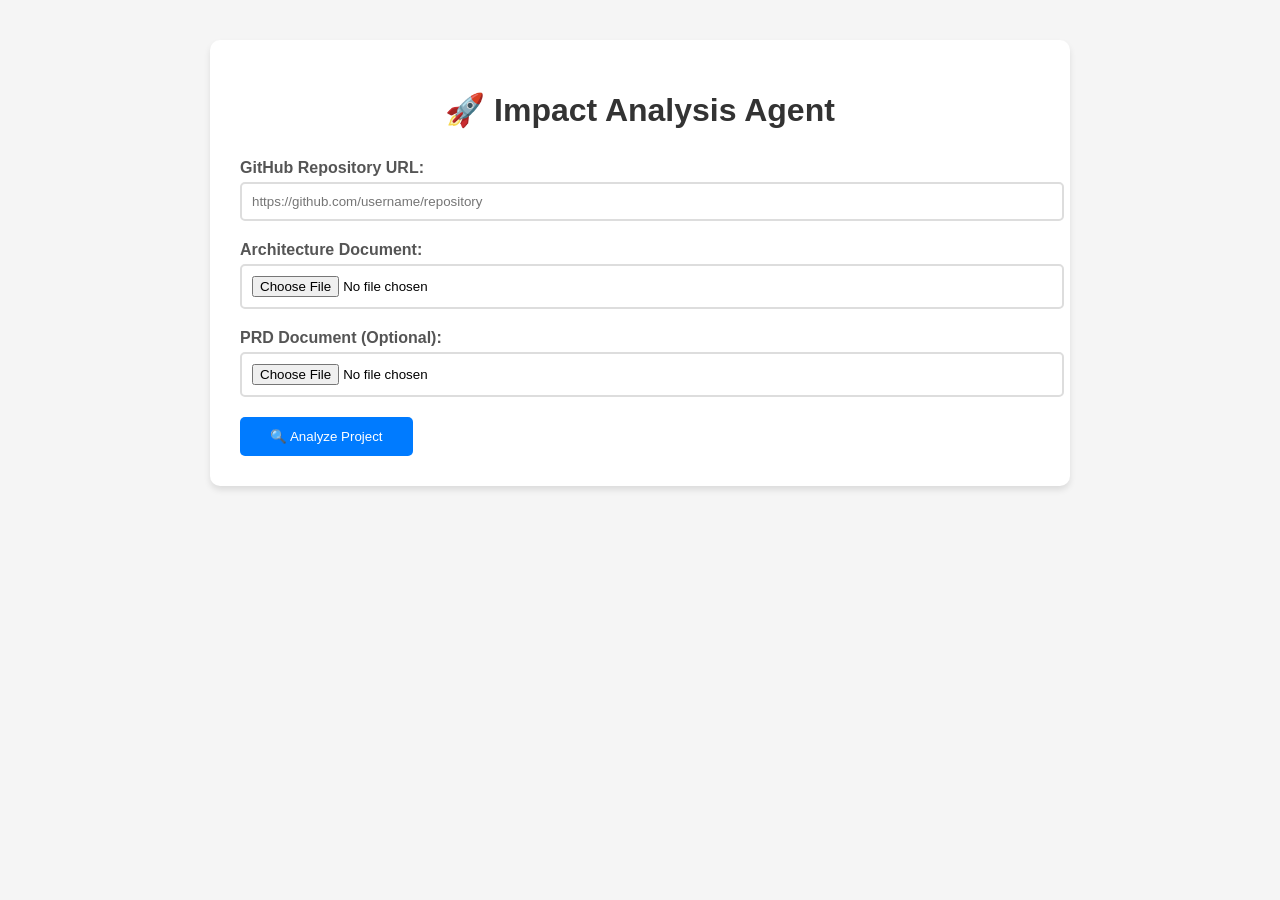
<file: static/index.html>
<!DOCTYPE html>
<html lang="en">
<head>
    <meta charset="UTF-8">
    <meta name="viewport" content="width=device-width, initial-scale=1.0">
    <title>Impact Analysis Agent</title>
    <link rel="stylesheet" href="style.css">
</head>
<body>
    <div class="container">
        <h1>🚀 Impact Analysis Agent</h1>
        <form id="analysisForm">
            <div class="form-group">
                <label for="repoUrl">GitHub Repository URL:</label>
                <input type="url" id="repoUrl" placeholder="https://github.com/username/repository" required>
            </div>
            <div class="form-group">
                <label for="archFile">Architecture Document:</label>
                <input type="file" id="archFile" accept=".pdf,.doc,.docx,.txt" required>
            </div>
            <div class="form-group">
                <label for="prdFile">PRD Document (Optional):</label>
                <input type="file" id="prdFile" accept=".pdf,.doc,.docx,.txt">
            </div>
            <button type="submit" id="analyzeBtn">🔍 Analyze Project</button>
        </form>
        <div id="status"></div>
        <div id="results" style="display: none;">
            <h3>📋 Analysis Results</h3>
            <div>
                <button class="btn-small" onclick="downloadDocument('prompt', 'txt')">Download TXT</button>
                <button class="btn-small" onclick="downloadDocument('prompt', 'pdf')">Download PDF</button>
            </div>
            <div id="analysisContent"></div>
        </div>
    </div>
    <script src="script.js"></script>
</body>
</html>
</file>
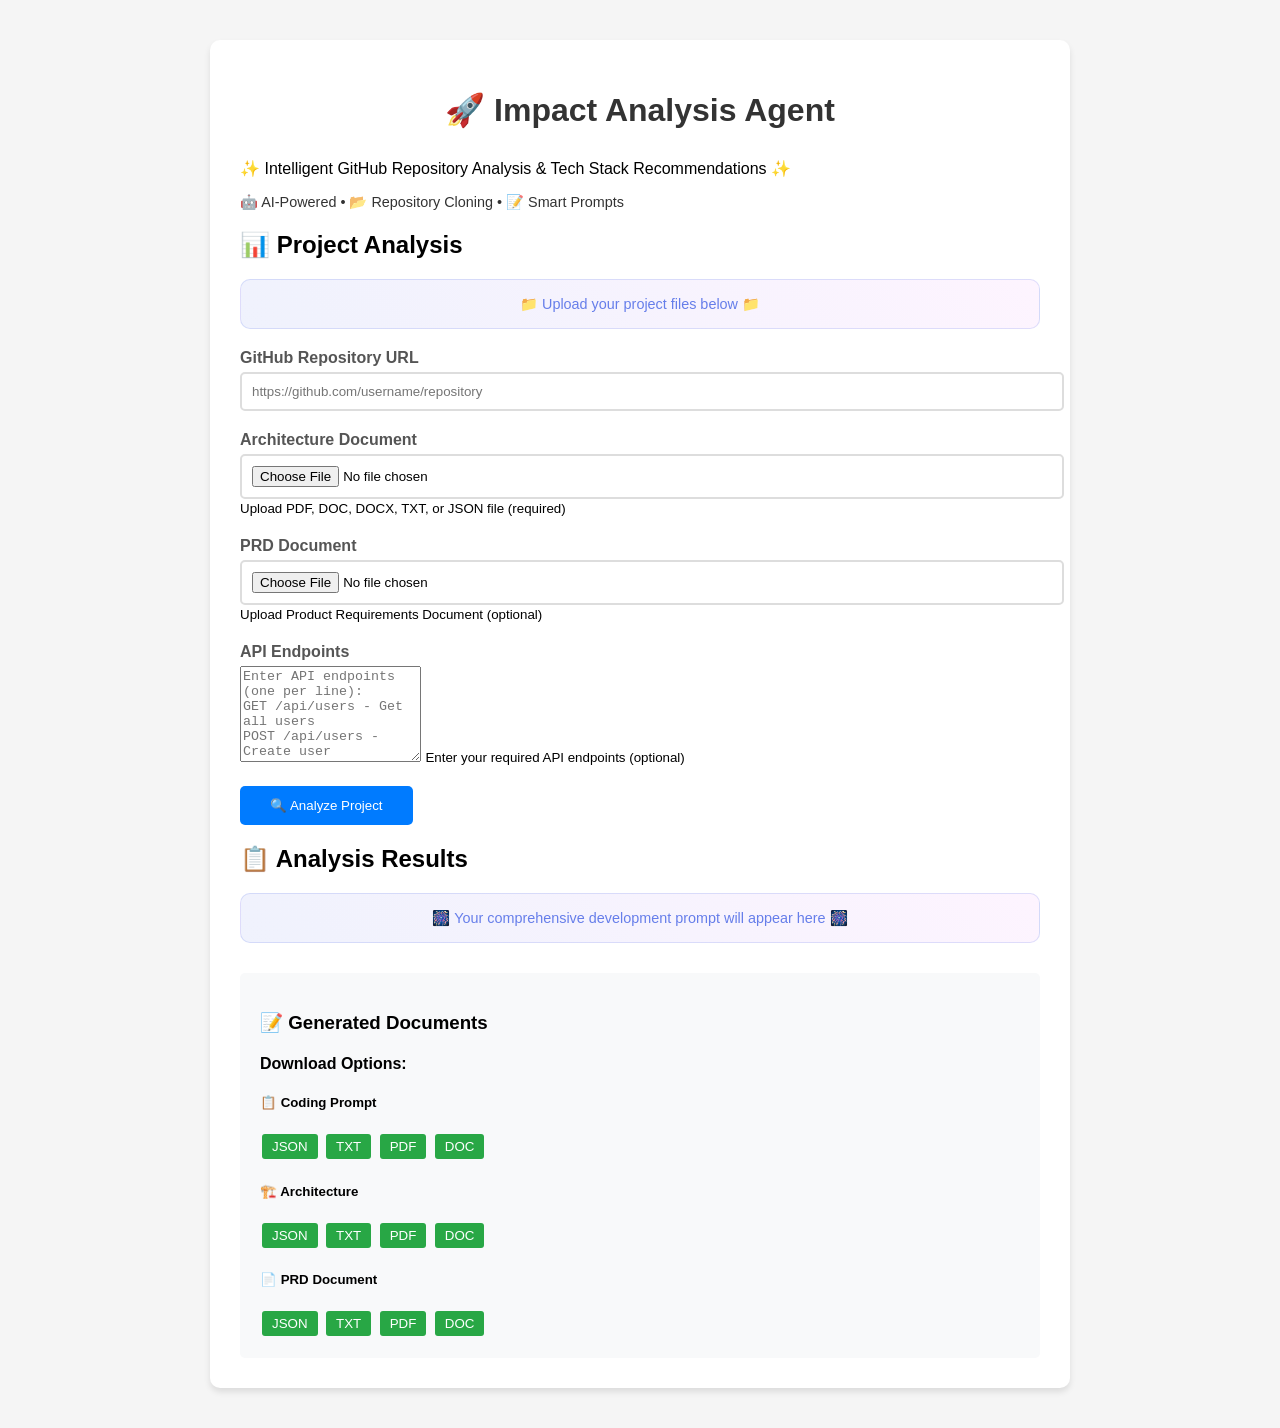
<file: OneDrive/Desktop/final_IA/final_IA/static/index.html>
<!DOCTYPE html>
<html lang="en">
<head>
    <meta charset="UTF-8">
    <meta name="viewport" content="width=device-width, initial-scale=1.0">
    <title>Impact Analysis Agent</title>
    <link href="https://fonts.googleapis.com/css2?family=Inter:wght@300;400;500;600;700&display=swap" rel="stylesheet">
    <link rel="stylesheet" href="/static/style.css">
</head>
<body>
    <div class="container">
        <div class="header">
            <h1>🚀 Impact Analysis Agent</h1>
            <p>✨ Intelligent GitHub Repository Analysis & Tech Stack Recommendations ✨</p>
            <div style="margin-top: 15px; font-size: 0.9em; opacity: 0.8;">
                🤖 AI-Powered • 📂 Repository Cloning • 📝 Smart Prompts
            </div>
        </div>
        
        <div class="main-content">
            <div class="card">
                <h2>📊 Project Analysis</h2>
                <div style="background: linear-gradient(45deg, rgba(102,126,234,0.1), rgba(240,147,251,0.1)); padding: 15px; border-radius: 10px; margin-bottom: 20px; text-align: center; border: 1px solid rgba(102,126,234,0.2);">
                    <span style="font-size: 0.9em; color: #667eea; font-weight: 500;">📁 Upload your project files below 📁</span>
                </div>
                <form id="analysisForm">
                    <div class="form-group">
                        <label for="repoUrl">GitHub Repository URL</label>
                        <input type="url" id="repoUrl" placeholder="https://github.com/username/repository" required>
                    </div>
                    
                    <div class="form-group">
                        <label for="archFile">Architecture Document</label>
                        <input type="file" id="archFile" accept=".pdf,.doc,.docx,.txt,.json" required>
                        <small>Upload PDF, DOC, DOCX, TXT, or JSON file (required)</small>
                    </div>
                    
                    <div class="form-group">
                        <label for="prdFile">PRD Document</label>
                        <input type="file" id="prdFile" accept=".pdf,.doc,.docx,.txt,.json">
                        <small>Upload Product Requirements Document (optional)</small>
                    </div>
                    
                    <div class="form-group">
                        <label for="apiEndpoints">API Endpoints</label>
                        <textarea id="apiEndpoints" rows="6" placeholder="Enter API endpoints (one per line):
GET /api/users - Get all users
POST /api/users - Create user
GET /api/users/:id - Get user by ID
PUT /api/users/:id - Update user
DELETE /api/users/:id - Delete user"></textarea>
                        <small>Enter your required API endpoints (optional)</small>
                    </div>
                    
                    <button type="submit" class="btn" id="analyzeBtn">
                        🔍 Analyze Project
                    </button>
                </form>
                
                <div id="status"></div>
            </div>
            
            <div class="card">
                <h2>📋 Analysis Results</h2>
                <div style="background: linear-gradient(45deg, rgba(102,126,234,0.1), rgba(240,147,251,0.1)); padding: 15px; border-radius: 10px; margin-bottom: 20px; text-align: center; border: 1px solid rgba(102,126,234,0.2);">
                    <span style="font-size: 0.9em; color: #667eea; font-weight: 500;">🎆 Your comprehensive development prompt will appear here 🎆</span>
                </div>
                
                <div id="loading" class="loading" style="display: none;">
                    <div class="spinner"></div>
                    <p>Analyzing repository and generating recommendations...</p>
                </div>
                
                <div id="results" class="results">
                    <div class="result-section">
                        <h3>📝 Generated Documents</h3>
                        <div class="download-section">
                            <h4>Download Options:</h4>
                            <div class="download-grid">
                                <div class="download-item">
                                    <h5>📋 Coding Prompt</h5>
                                    <div class="format-buttons">
                                        <button onclick="downloadDocument('prompt', 'json')" class="btn-small">JSON</button>
                                        <button onclick="downloadDocument('prompt', 'txt')" class="btn-small">TXT</button>
                                        <button onclick="downloadDocument('prompt', 'pdf')" class="btn-small">PDF</button>
                                        <button onclick="downloadDocument('prompt', 'doc')" class="btn-small">DOC</button>
                                    </div>
                                </div>
                                <div class="download-item">
                                    <h5>🏗️ Architecture</h5>
                                    <div class="format-buttons">
                                        <button onclick="downloadDocument('architecture', 'json')" class="btn-small">JSON</button>
                                        <button onclick="downloadDocument('architecture', 'txt')" class="btn-small">TXT</button>
                                        <button onclick="downloadDocument('architecture', 'pdf')" class="btn-small">PDF</button>
                                        <button onclick="downloadDocument('architecture', 'doc')" class="btn-small">DOC</button>
                                    </div>
                                </div>
                                <div class="download-item">
                                    <h5>📄 PRD Document</h5>
                                    <div class="format-buttons">
                                        <button onclick="downloadDocument('prd', 'json')" class="btn-small">JSON</button>
                                        <button onclick="downloadDocument('prd', 'txt')" class="btn-small">TXT</button>
                                        <button onclick="downloadDocument('prd', 'pdf')" class="btn-small">PDF</button>
                                        <button onclick="downloadDocument('prd', 'doc')" class="btn-small">DOC</button>
                                    </div>
                                </div>

                            </div>
                        </div>
                        <div id="codingPromptContent"></div>
                    </div>
                </div>
            </div>
        </div>
    </div>

    <script src="/static/script.js"></script>
</body>
</html>
</file>
<file: static/style.css>
body { 
    font-family: Arial, sans-serif; 
    margin: 40px; 
    background: #f5f5f5; 
}

.container { 
    max-width: 800px; 
    margin: 0 auto; 
    background: white; 
    padding: 30px; 
    border-radius: 10px; 
    box-shadow: 0 4px 6px rgba(0,0,0,0.1); 
}

h1 { 
    color: #333; 
    text-align: center; 
    margin-bottom: 30px; 
}

.form-group { 
    margin-bottom: 20px; 
}

label { 
    display: block; 
    margin-bottom: 5px; 
    font-weight: bold; 
    color: #555; 
}

input[type="url"], input[type="file"] { 
    width: 100%; 
    padding: 10px; 
    border: 2px solid #ddd; 
    border-radius: 5px; 
}

button { 
    background: #007bff; 
    color: white; 
    padding: 12px 30px; 
    border: none; 
    border-radius: 5px; 
    cursor: pointer; 
}

button:disabled { 
    background: #ccc; 
    cursor: not-allowed; 
}

.status { 
    margin-top: 20px; 
    padding: 10px; 
    border-radius: 5px; 
}

.success { 
    background: #d4edda; 
    color: #155724; 
}

.error { 
    background: #f8d7da; 
    color: #721c24; 
}

.results { 
    margin-top: 30px; 
    padding: 20px; 
    background: #f8f9fa; 
    border-radius: 5px; 
}

.btn-small { 
    background: #28a745; 
    color: white; 
    padding: 5px 10px; 
    margin: 2px; 
    border: none; 
    border-radius: 3px; 
    cursor: pointer; 
}
</file>
